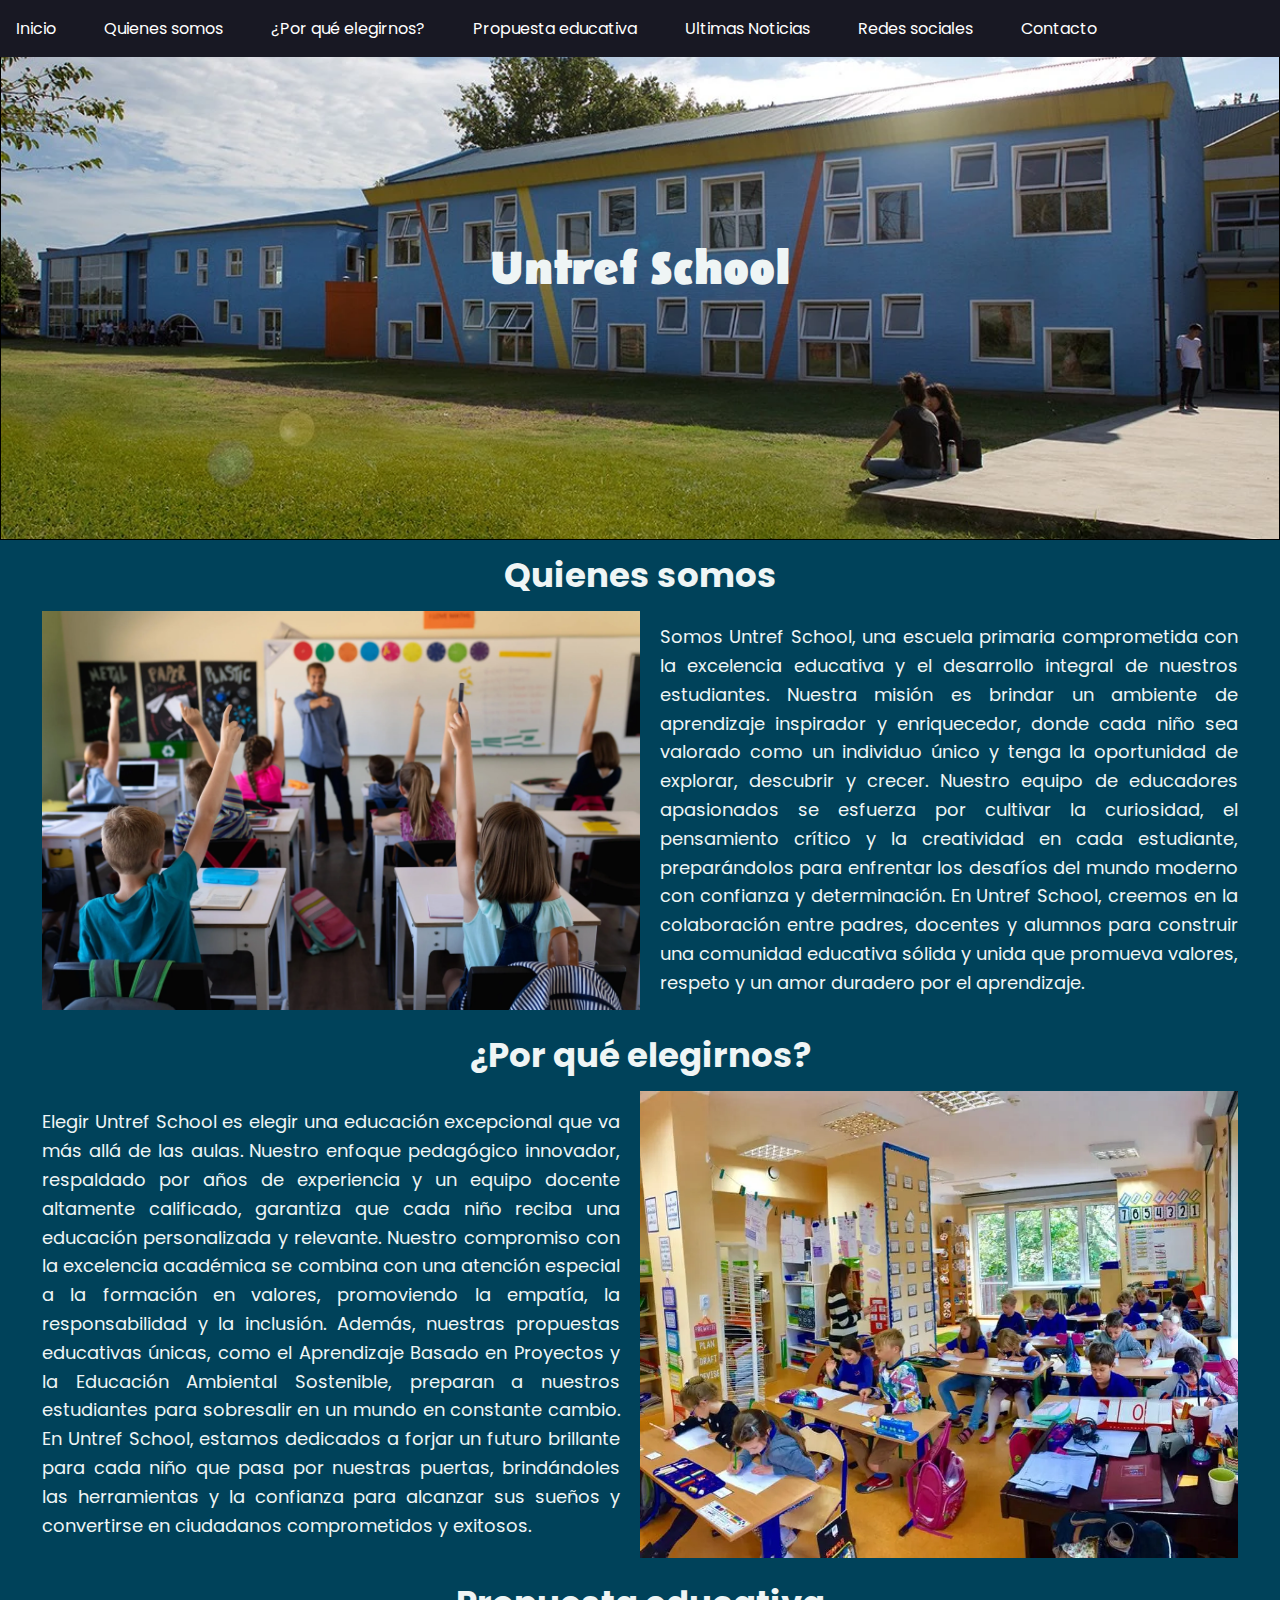
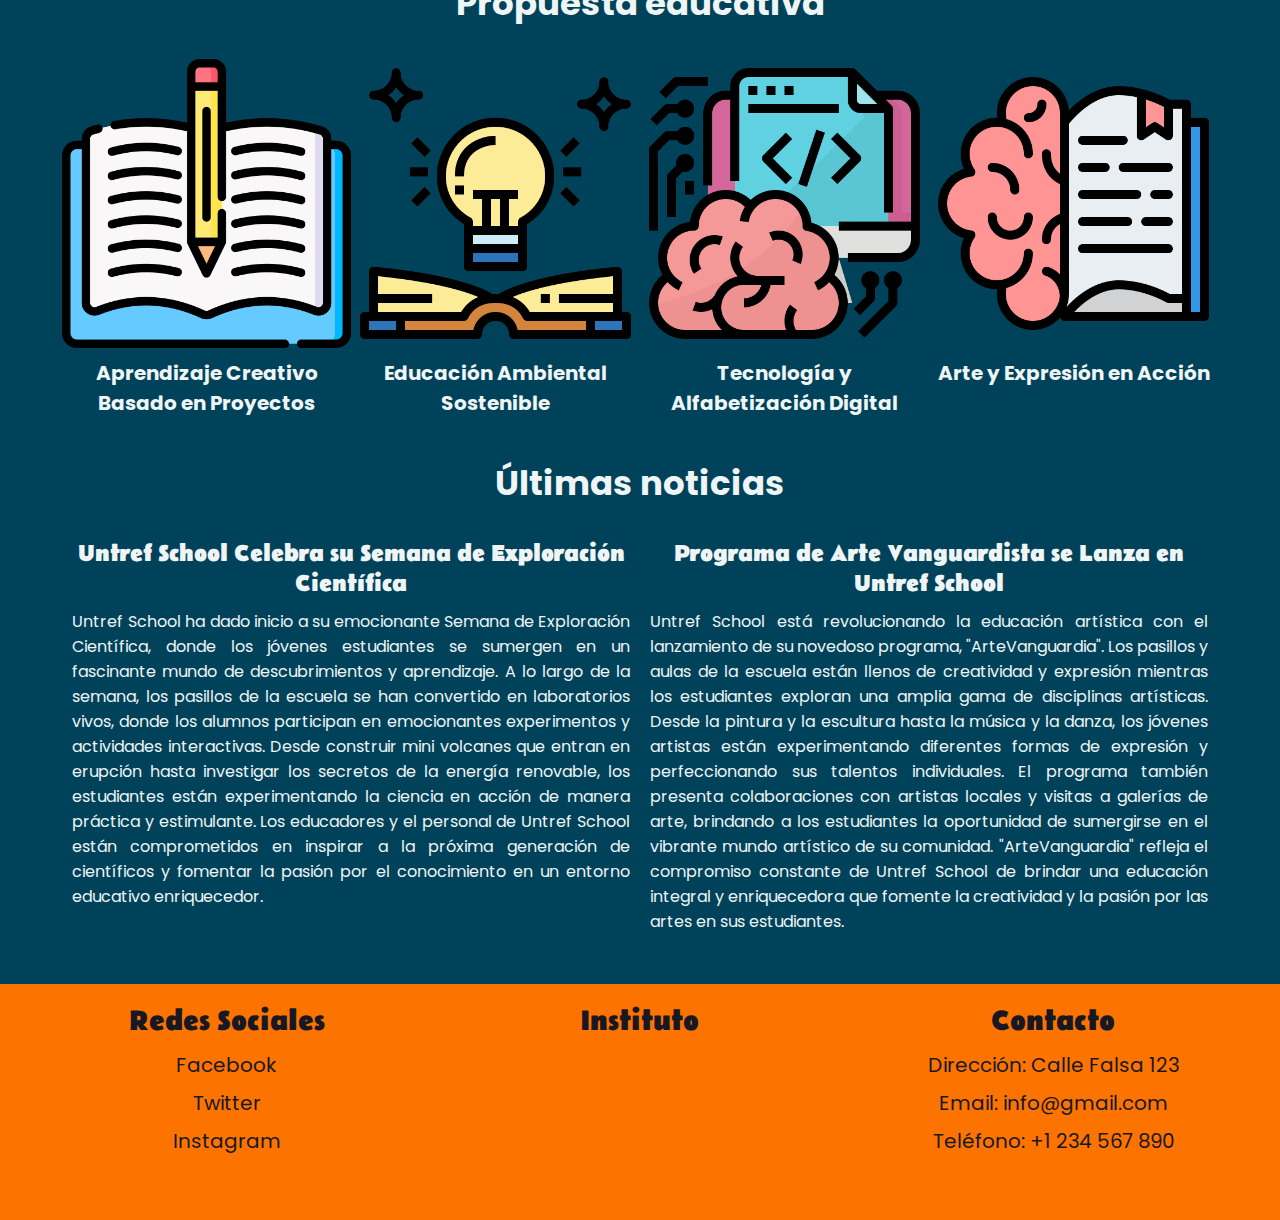
<file: index.html>
<!DOCTYPE html>
<html lang="en">
<head>
    <meta charset="UTF-8">
    <meta name="viewport" content="width=device-width, initial-scale=1.0">
    <title>proyecto_integrador</title>
    <link rel="stylesheet" href="./css/style.css">
    <link rel="icon" href="./multimedia/favicon.webp" sizes="32x32">
    <link rel="preconnect" href="https://fonts.googleapis.com">
    <link rel="preconnect" href="https://fonts.gstatic.com" crossorigin>
    <link href="https://fonts.googleapis.com/css2?family=Belanosima:wght@400;700&family=Poppins:wght@200&display=swap" rel="stylesheet">
<meta name="viewport" content="width=device-width, initial-scale=1.0">
</head>

<body>
<div class="contenedor">
<header class="header" id="inicio">

        <nav class="nav__top">
            <ul class="nav__list">
                <a href="#inicio">Inicio</a>
                <a href="#quienes_somos">Quienes somos</a>
                <a href="#elegirnos">¿Por qué elegirnos?</a>
                <a href="#propuesta_educativa">Propuesta educativa</a>
                <a href="#noticias">Ultimas Noticias</a>
                <a href="#redes">Redes sociales</a>
                <a href="./pages/formulario.html" target="_blank">Contacto</a>
            </ul>
        </nav>

        <section class="banner">
            <div class="banner__data">
                <h1 class="banner__title">Untref School</h1>
            </div>
        </section>
        
</header>

<main>
<div class="main">
    <div class="section">
        <h2 class="section__title" id="quienes_somos">Quienes somos</h2>
        <div class="section__content">
            <img class="section__image" src="./multimedia/quienes_somos.webp" alt="" >
            <p class="section__paragraph">Somos Untref School, una escuela primaria comprometida con la excelencia educativa y el desarrollo integral de nuestros estudiantes. Nuestra misión es brindar un ambiente de aprendizaje inspirador y enriquecedor, donde cada niño sea valorado como un individuo único y tenga la oportunidad de explorar, descubrir y crecer. Nuestro equipo de educadores apasionados se esfuerza por cultivar la curiosidad, el pensamiento crítico y la creatividad en cada estudiante, preparándolos para enfrentar los desafíos del mundo moderno con confianza y determinación. En Untref School, creemos en la colaboración entre padres, docentes y alumnos para construir una comunidad educativa sólida y unida que promueva valores, respeto y un amor duradero por el aprendizaje.</p>
        </div>
    </div>

    <div class="section">
        <h2 class="section__title" id="elegirnos">¿Por qué elegirnos?</h2>
        <div class="section__content">
            <p class="section__paragraph">Elegir Untref School es elegir una educación excepcional que va más allá de las aulas. Nuestro enfoque pedagógico innovador, respaldado por años de experiencia y un equipo docente altamente calificado, garantiza que cada niño reciba una educación personalizada y relevante. Nuestro compromiso con la excelencia académica se combina con una atención especial a la formación en valores, promoviendo la empatía, la responsabilidad y la inclusión. Además, nuestras propuestas educativas únicas, como el Aprendizaje Basado en Proyectos y la Educación Ambiental Sostenible, preparan a nuestros estudiantes para sobresalir en un mundo en constante cambio. En Untref School, estamos dedicados a forjar un futuro brillante para cada niño que pasa por nuestras puertas, brindándoles las herramientas y la confianza para alcanzar sus sueños y convertirse en ciudadanos comprometidos y exitosos.</p>
            <img class="section__image2" src="./multimedia/elegirnos.webp" alt="" >
        </div>
    </div>

    <div class="section">
        <h2 class="section__title" id="propuesta_educativa">Propuesta educativa</h2>
        <div class="propuesta">
            <div class="column">
                <img class="column__image" src="./multimedia/icon1.webp" alt="Imagen 1">
                <h3 class="column__title">Aprendizaje Creativo Basado en Proyectos</h3>
            </div>
            <div class="column">
                <img class="column__image" src="./multimedia/icon2.webp" alt="Imagen 2">
                <h3 class="column__title">Educación Ambiental Sostenible</h3>
            </div>
            <div class="column">
                <img class="column__image" src="./multimedia/icon3.webp" alt="Imagen 3">
                <h3 class="column__title">Tecnología y Alfabetización Digital</h3>
            </div>
            <div class="column">
                <img class="column__image" src="./multimedia/icon4.webp" alt="Imagen 4">
                <h3 class="column__title">Arte y Expresión en Acción</h3>
            </div>
            </div>
    </div>

    <div class="section">
        <h2 class="section__title" id="noticias">Últimas noticias</h2>
        <div class="section2">
            <div class="column2">
                <h3 class="column__title2">Untref School Celebra su Semana de Exploración Científica</h3>
                <p class="column__paragraph">Untref School ha dado inicio a su emocionante Semana de Exploración Científica, donde los jóvenes estudiantes se sumergen en un fascinante mundo de descubrimientos y aprendizaje. A lo largo de la semana, los pasillos de la escuela se han convertido en laboratorios vivos, donde los alumnos participan en emocionantes experimentos y actividades interactivas. Desde construir mini volcanes que entran en erupción hasta investigar los secretos de la energía renovable, los estudiantes están experimentando la ciencia en acción de manera práctica y estimulante. Los educadores y el personal de Untref School están comprometidos en inspirar a la próxima generación de científicos y fomentar la pasión por el conocimiento en un entorno educativo enriquecedor.</p>
            </div>
            <div class="column2">
                <h3 class="column__title2">Programa de Arte Vanguardista se Lanza en Untref School</h3>
                <p class="column__paragraph">Untref School está revolucionando la educación artística con el lanzamiento de su novedoso programa, "ArteVanguardia". Los pasillos y aulas de la escuela están llenos de creatividad y expresión mientras los estudiantes exploran una amplia gama de disciplinas artísticas. Desde la pintura y la escultura hasta la música y la danza, los jóvenes artistas están experimentando diferentes formas de expresión y perfeccionando sus talentos individuales. El programa también presenta colaboraciones con artistas locales y visitas a galerías de arte, brindando a los estudiantes la oportunidad de sumergirse en el vibrante mundo artístico de su comunidad. "ArteVanguardia" refleja el compromiso constante de Untref School de brindar una educación integral y enriquecedora que fomente la creatividad y la pasión por las artes en sus estudiantes.</p>
            </div>
        </div>
    </div>
</div>
</main>

<footer id="redes" >
    <div class="section3">
        <div class="column3">
            <h3 class="column__title3">Redes Sociales</h3>
            <div class="social-links">
                <a href="https://www.facebook.com" target="_blank">Facebook</a>
                <a href="https://www.twitter.com" target="_blank">Twitter</a>
                <a href="https://www.instagram.com" target="_blank">Instagram</a>
            </div>
        </div>
        <div class="column3">
            <h3 class="column__title3">Instituto</h>
            <div class="maps">
                <iframe src="https://www.google.com/maps/embed?pb=!1m18!1m12!1m3!1d26271.722733282415!2d-58.60038558916013!3d-34.60503789999999!2m3!1f0!2f0!3f0!3m2!1i1024!2i768!4f13.1!3m3!1m2!1s0x95bccacb9f8ff113%3A0x22fd08da6711928d!2sUniversidad%20Nacional%20de%20Tres%20de%20Febrero%20-%20Sede%20Caseros%20I!5e0!3m2!1ses!2sar!4v1691002759017!5m2!1ses!2sar" height="15%" style="border:0;" allowfullscreen="" loading="lazy" referrerpolicy="no-referrer-when-downgrade"></iframe>
            </div>
        </div>

        <div class="column3">
            <h3 class="column__title3">Contacto</h3>
            <div class="contact-info">
                <ul class="contact-list">
                    <li>Dirección: Calle Falsa 123</li>
                    <li>Email: info@gmail.com</li>
                    <li>Teléfono: +1 234 567 890</li>
                </ul>
            </div>
        </div>
</footer>
</div>

</body>
</html>
</file>
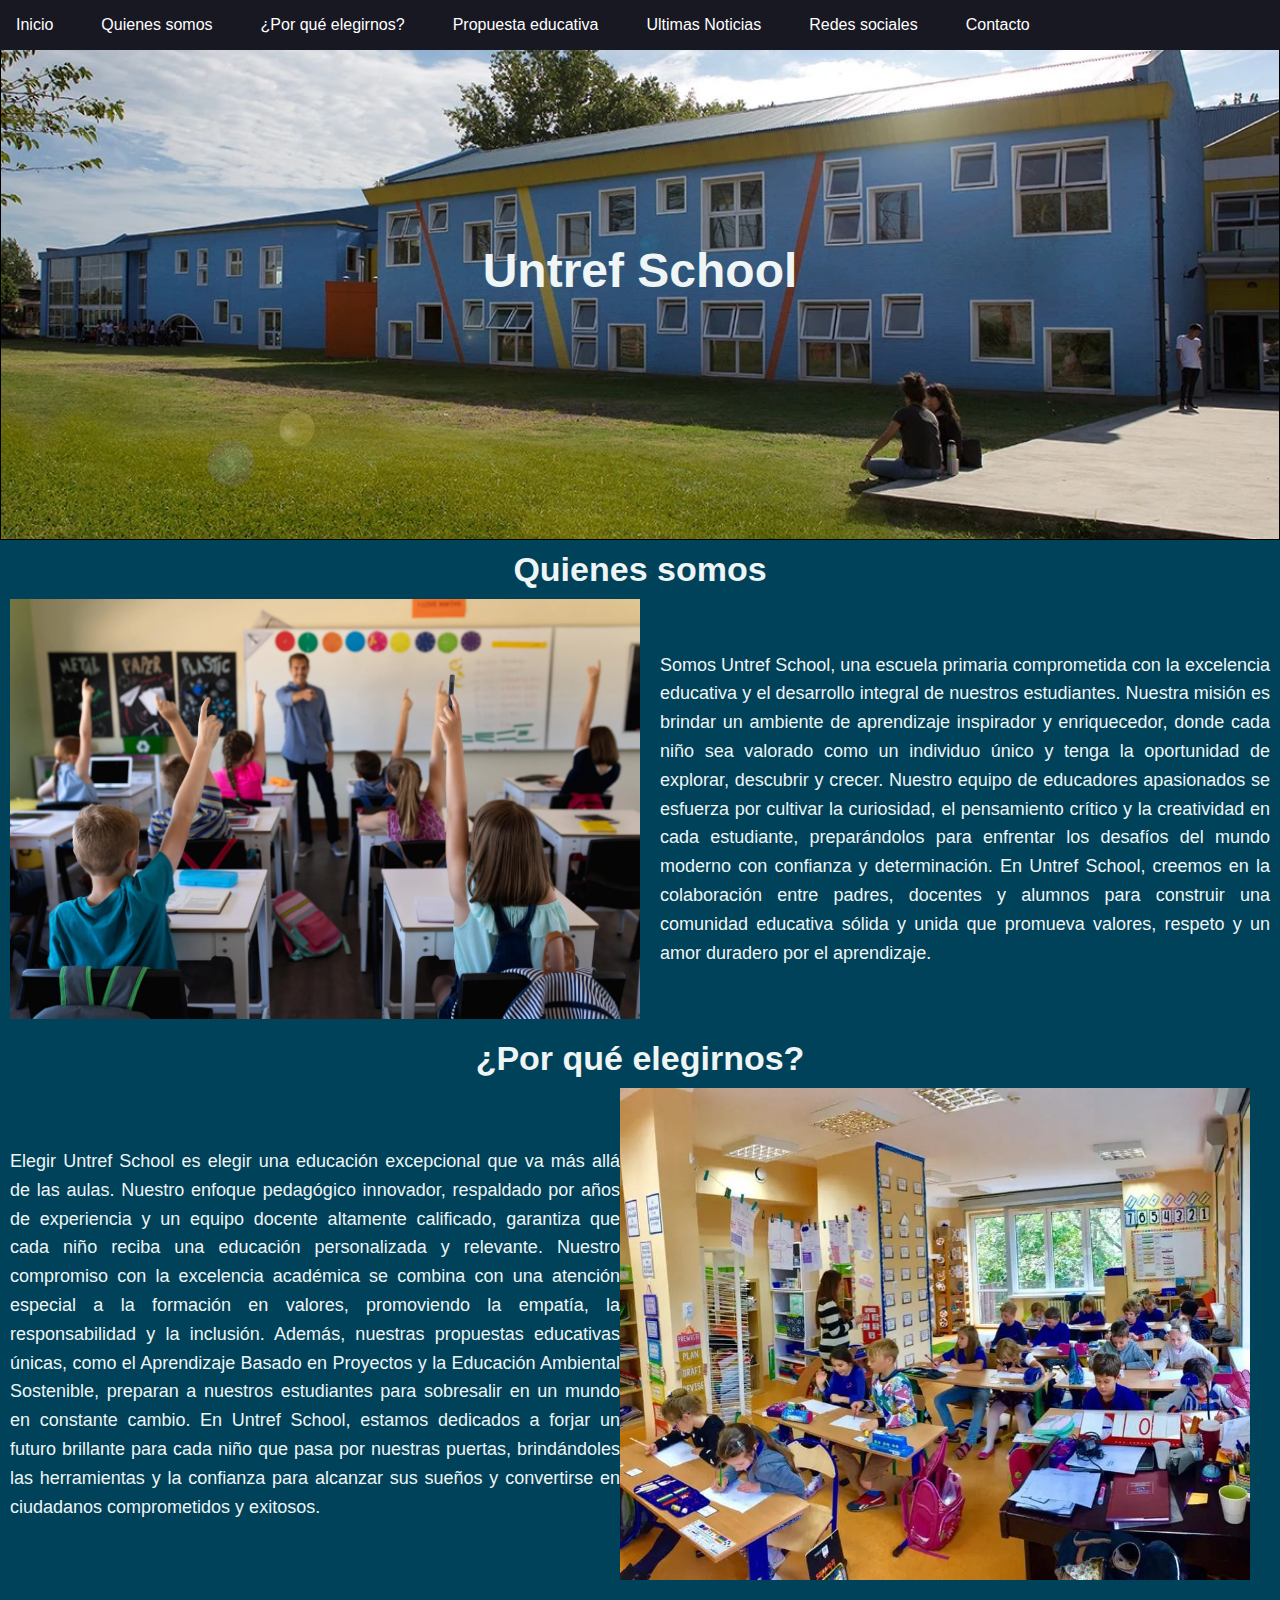
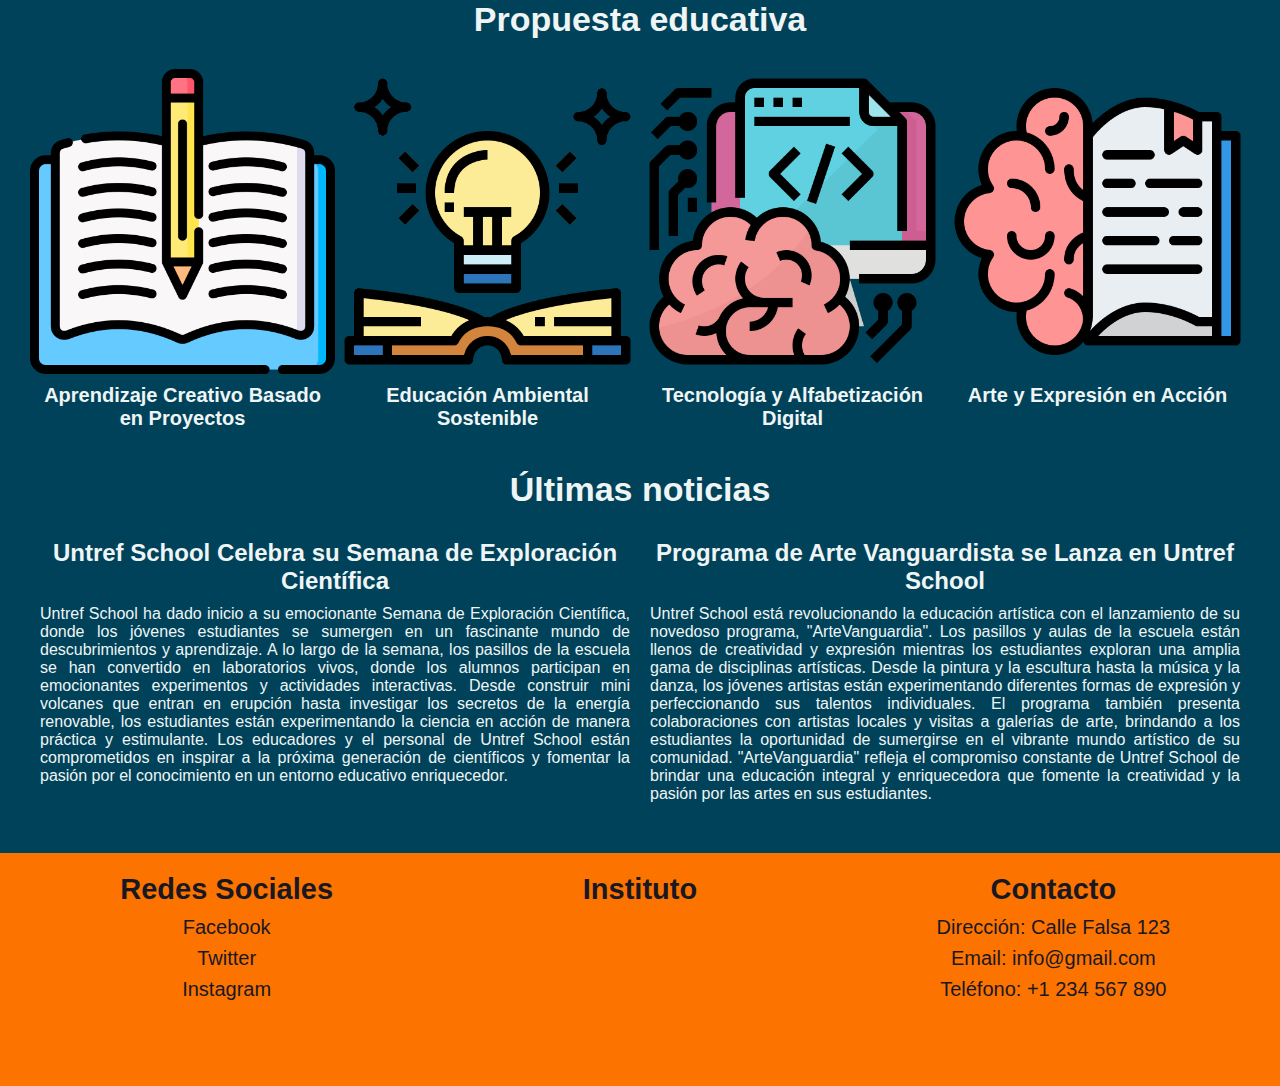
<file: idex.html>
<!DOCTYPE html>
<html lang="en">
<head>
    <meta charset="UTF-8">
    <meta name="viewport" content="width=device-width, initial-scale=1.0">
    <title>proyecto_integrador</title>
    <link rel="stylesheet" href="./css/style.css">
    <link rel="icon" href="./multimedia/favicon.webp" sizes="32x32">

</head>
<body>

<header class="header" id="inicio">

        <nav class="nav__top">
            <ul class="nav__list">
                <a href="#inicio">Inicio</a>
                <a href="#quienes_somos">Quienes somos</a>
                <a href="#elegirnos">¿Por qué elegirnos?</a>
                <a href="#propuesta_educativa">Propuesta educativa</a>
                <a href="#noticias">Ultimas Noticias</a>
                <a href="#redes">Redes sociales</a>
                <a href="./pages/formulario.html" target="_blank">Contacto</a>
            </ul>
        </nav>

        <section class="banner">
            <div class="banner__data">
                <h1 class="banner__title">Untref School</h1>
            </div>
        </section>
        
</header>

<main>

    <div class="section">
        <h2 class="section__title" id="quienes_somos">Quienes somos</h2>
        <div class="section__content">
            <img class="section__image" src="./multimedia/quienes_somos.webp" alt="" >
            <p class="section__paragraph">Somos Untref School, una escuela primaria comprometida con la excelencia educativa y el desarrollo integral de nuestros estudiantes. Nuestra misión es brindar un ambiente de aprendizaje inspirador y enriquecedor, donde cada niño sea valorado como un individuo único y tenga la oportunidad de explorar, descubrir y crecer. Nuestro equipo de educadores apasionados se esfuerza por cultivar la curiosidad, el pensamiento crítico y la creatividad en cada estudiante, preparándolos para enfrentar los desafíos del mundo moderno con confianza y determinación. En Untref School, creemos en la colaboración entre padres, docentes y alumnos para construir una comunidad educativa sólida y unida que promueva valores, respeto y un amor duradero por el aprendizaje.</p>
        </div>
    </div>

    <div class="section">
        <h2 class="section__title" id="elegirnos">¿Por qué elegirnos?</h2>
        <div class="section__content">
            <p class="section__paragraph">Elegir Untref School es elegir una educación excepcional que va más allá de las aulas. Nuestro enfoque pedagógico innovador, respaldado por años de experiencia y un equipo docente altamente calificado, garantiza que cada niño reciba una educación personalizada y relevante. Nuestro compromiso con la excelencia académica se combina con una atención especial a la formación en valores, promoviendo la empatía, la responsabilidad y la inclusión. Además, nuestras propuestas educativas únicas, como el Aprendizaje Basado en Proyectos y la Educación Ambiental Sostenible, preparan a nuestros estudiantes para sobresalir en un mundo en constante cambio. En Untref School, estamos dedicados a forjar un futuro brillante para cada niño que pasa por nuestras puertas, brindándoles las herramientas y la confianza para alcanzar sus sueños y convertirse en ciudadanos comprometidos y exitosos.</p>
            <img class="section__image" src="./multimedia/elegirnos.webp" alt="" >
        </div>
    </div>

    <div class="section">
        <h2 class="section__title" id="propuesta_educativa">Propuesta educativa</h2>
        <div class="propuesta">
            <div class="column">
                <img class="column__image" src="./multimedia/icon1.webp" alt="Imagen 1">
                <h3 class="column__title">Aprendizaje Creativo Basado en Proyectos</h3>
            </div>
            <div class="column">
                <img class="column__image" src="./multimedia/icon2.webp" alt="Imagen 2">
                <h3 class="column__title">Educación Ambiental Sostenible</h3>
            </div>
            <div class="column">
                <img class="column__image" src="./multimedia/icon3.webp" alt="Imagen 3">
                <h3 class="column__title">Tecnología y Alfabetización Digital</h3>
            </div>
            <div class="column">
                <img class="column__image" src="./multimedia/icon4.webp" alt="Imagen 4">
                <h3 class="column__title">Arte y Expresión en Acción</h3>
            </div>
            </div>
    </div>

    <div class="section">
        <h2 class="section__title" id="noticias">Últimas noticias</h2>
        <div class="section2">
            <div class="column2">
                <h3 class="column__title2">Untref School Celebra su Semana de Exploración Científica</h3>
                <p class="column__paragraph">Untref School ha dado inicio a su emocionante Semana de Exploración Científica, donde los jóvenes estudiantes se sumergen en un fascinante mundo de descubrimientos y aprendizaje. A lo largo de la semana, los pasillos de la escuela se han convertido en laboratorios vivos, donde los alumnos participan en emocionantes experimentos y actividades interactivas. Desde construir mini volcanes que entran en erupción hasta investigar los secretos de la energía renovable, los estudiantes están experimentando la ciencia en acción de manera práctica y estimulante. Los educadores y el personal de Untref School están comprometidos en inspirar a la próxima generación de científicos y fomentar la pasión por el conocimiento en un entorno educativo enriquecedor.</p>
            </div>
            <div class="column2">
                <h3 class="column__title2">Programa de Arte Vanguardista se Lanza en Untref School</h3>
                <p class="column__paragraph">Untref School está revolucionando la educación artística con el lanzamiento de su novedoso programa, "ArteVanguardia". Los pasillos y aulas de la escuela están llenos de creatividad y expresión mientras los estudiantes exploran una amplia gama de disciplinas artísticas. Desde la pintura y la escultura hasta la música y la danza, los jóvenes artistas están experimentando diferentes formas de expresión y perfeccionando sus talentos individuales. El programa también presenta colaboraciones con artistas locales y visitas a galerías de arte, brindando a los estudiantes la oportunidad de sumergirse en el vibrante mundo artístico de su comunidad. "ArteVanguardia" refleja el compromiso constante de Untref School de brindar una educación integral y enriquecedora que fomente la creatividad y la pasión por las artes en sus estudiantes.</p>
            </div>
        </div>
    </div>

</main>

<footer id="redes" >

    <div class="section3">
        <div class="column3">
            <h3 class="column__title3">Redes Sociales</h3>
            <div class="social-links">
                <a href="https://www.facebook.com" target="_blank">Facebook</a>
                <a href="https://www.twitter.com" target="_blank">Twitter</a>
                <a href="https://www.instagram.com" target="_blank">Instagram</a>
            </div>
        </div>
        <div class="column3">
            <h3 class="column__title3">Instituto</h>
            <div class="maps">
                <iframe src="https://www.google.com/maps/embed?pb=!1m18!1m12!1m3!1d26271.722733282415!2d-58.60038558916013!3d-34.60503789999999!2m3!1f0!2f0!3f0!3m2!1i1024!2i768!4f13.1!3m3!1m2!1s0x95bccacb9f8ff113%3A0x22fd08da6711928d!2sUniversidad%20Nacional%20de%20Tres%20de%20Febrero%20-%20Sede%20Caseros%20I!5e0!3m2!1ses!2sar!4v1691002759017!5m2!1ses!2sar" height="15%" style="border:0;" allowfullscreen="" loading="lazy" referrerpolicy="no-referrer-when-downgrade"></iframe>
            </div>
        </div>

        <div class="column3">
            <h3 class="column__title3">Contacto</h3>
            <div class="contact-info">
                <ul class="contact-list">
                    <li>Dirección: Calle Falsa 123</li>
                    <li>Email: info@gmail.com</li>
                    <li>Teléfono: +1 234 567 890</li>
                </ul>
            </div>
        </div>

</footer>

</body>
</html>
</file>
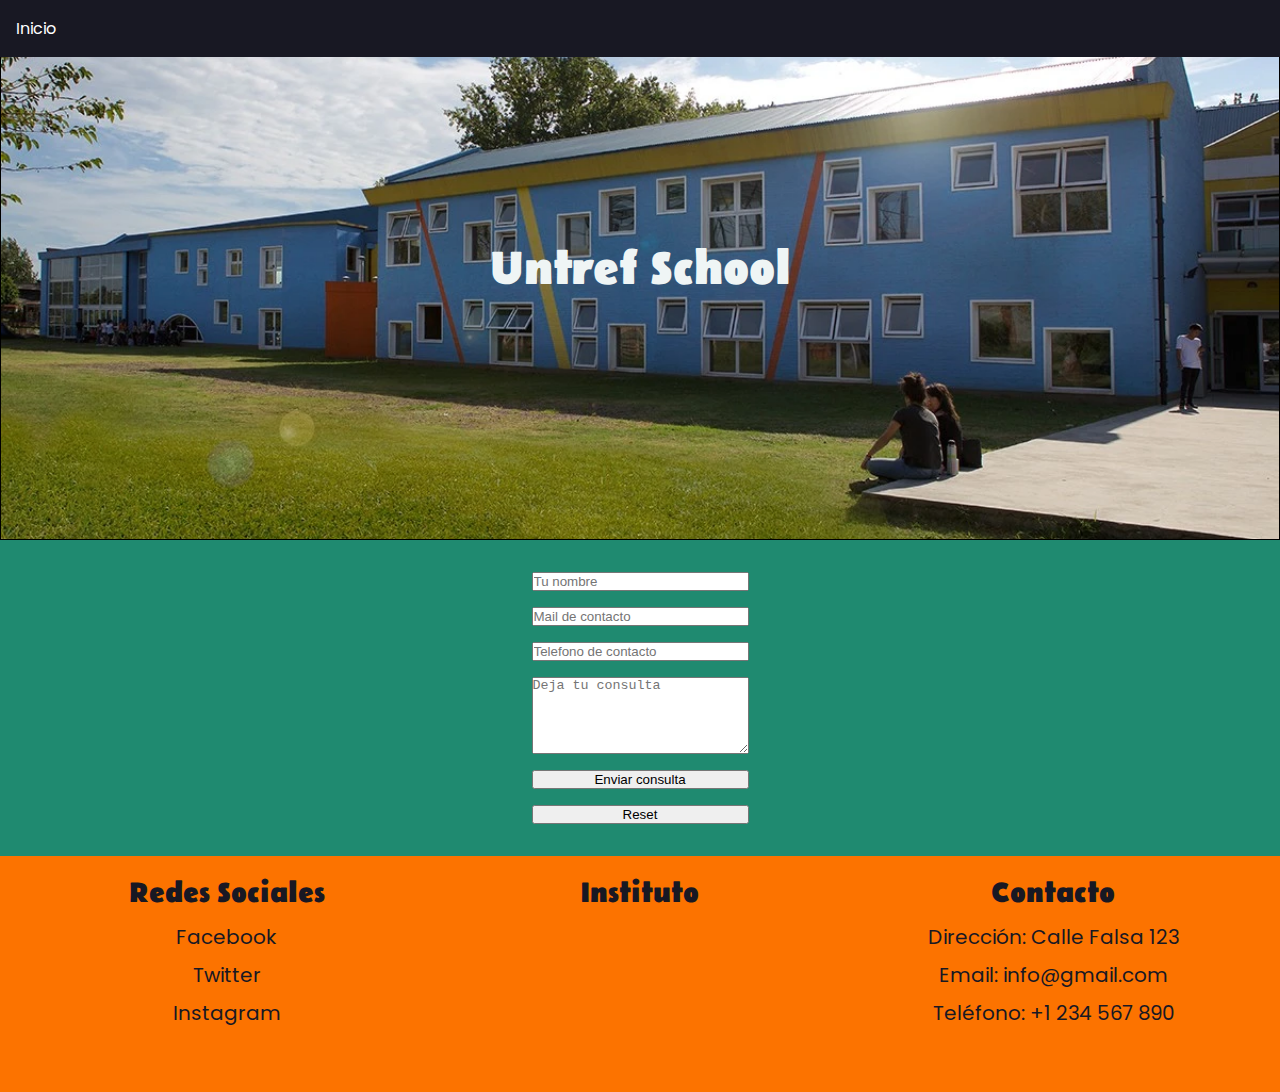
<file: pages/formulario.html>
<!DOCTYPE html>
<html lang="en">
<head>
    <meta charset="UTF-8">
    <meta name="viewport" content="width=device-width, initial-scale=1.0">
    <title>formulario</title>
    <link rel="stylesheet" href="../css/style.css">
    <link rel="icon" href="../multimedia/favicon.webp" sizes="32x32">
    <link href="https://fonts.googleapis.com/css2?family=Belanosima:wght@400;700&family=Poppins:wght@200&display=swap" rel="stylesheet">

</head>
<body>

    <header class="header" id="inicio">

        <nav class="nav__top">
            <ul class="nav__list">
                <a href="../index.html">Inicio</a>
            </ul>
        </nav>

        <section class="banner">
            <div class="banner__data">
                <h1 class="banner__title">Untref School</h1>
            </div>
        </section>
        
</header>

<main class="container">
    
    <section class="row">
        <div class="form">
            <form action="https://formsubmit.co/ju4n113@gmail.com" method="POST">
                <input type="hidden" name="_subject" value="Nuevo mensaje de contacto (formulario proyecto integrador)">
                <input type="hidden" name="_template" value="table">
                <input type="text" name="nombre" placeholder="Tu nombre" maxlength="30" minlength="6" required>
                <input type="email" name="email" placeholder="Mail de contacto" required>
                <input type="tel" name="telefono" placeholder="Telefono de contacto">
                <textarea name="consulta" cols="25%" rows="5%" placeholder="Deja tu consulta"></textarea>
                <input type="submit" value="Enviar consulta">
                <input type="reset">
            </form>
        </div>
    </section>
</main>

<footer id="redes" >

    <div class="section3">
        <div class="column3">
            <h3 class="column__title3">Redes Sociales</h3>
            <div class="social-links">
                <a href="https://www.facebook.com" target="_blank">Facebook</a>
                <a href="https://www.twitter.com" target="_blank">Twitter</a>
                <a href="https://www.instagram.com" target="_blank">Instagram</a>
            </div>
        </div>
        <div class="column3">
            <h3 class="column__title3">Instituto</h>
            <div class="maps">
                <iframe src="https://www.google.com/maps/embed?pb=!1m18!1m12!1m3!1d26271.722733282415!2d-58.60038558916013!3d-34.60503789999999!2m3!1f0!2f0!3f0!3m2!1i1024!2i768!4f13.1!3m3!1m2!1s0x95bccacb9f8ff113%3A0x22fd08da6711928d!2sUniversidad%20Nacional%20de%20Tres%20de%20Febrero%20-%20Sede%20Caseros%20I!5e0!3m2!1ses!2sar!4v1691002759017!5m2!1ses!2sar" height="15%" style="border:0;" allowfullscreen="" loading="lazy" referrerpolicy="no-referrer-when-downgrade"></iframe>
            </div>
        </div>

        <div class="column3">
            <h3 class="column__title3">Contacto</h3>
            <div class="contact-info">
                <ul class="contact-list">
                    <li>Dirección: Calle Falsa 123</li>
                    <li>Email: info@gmail.com</li>
                    <li>Teléfono: +1 234 567 890</li>
                </ul>
            </div>
        </div>

</footer>

</body>
</html>
</file>
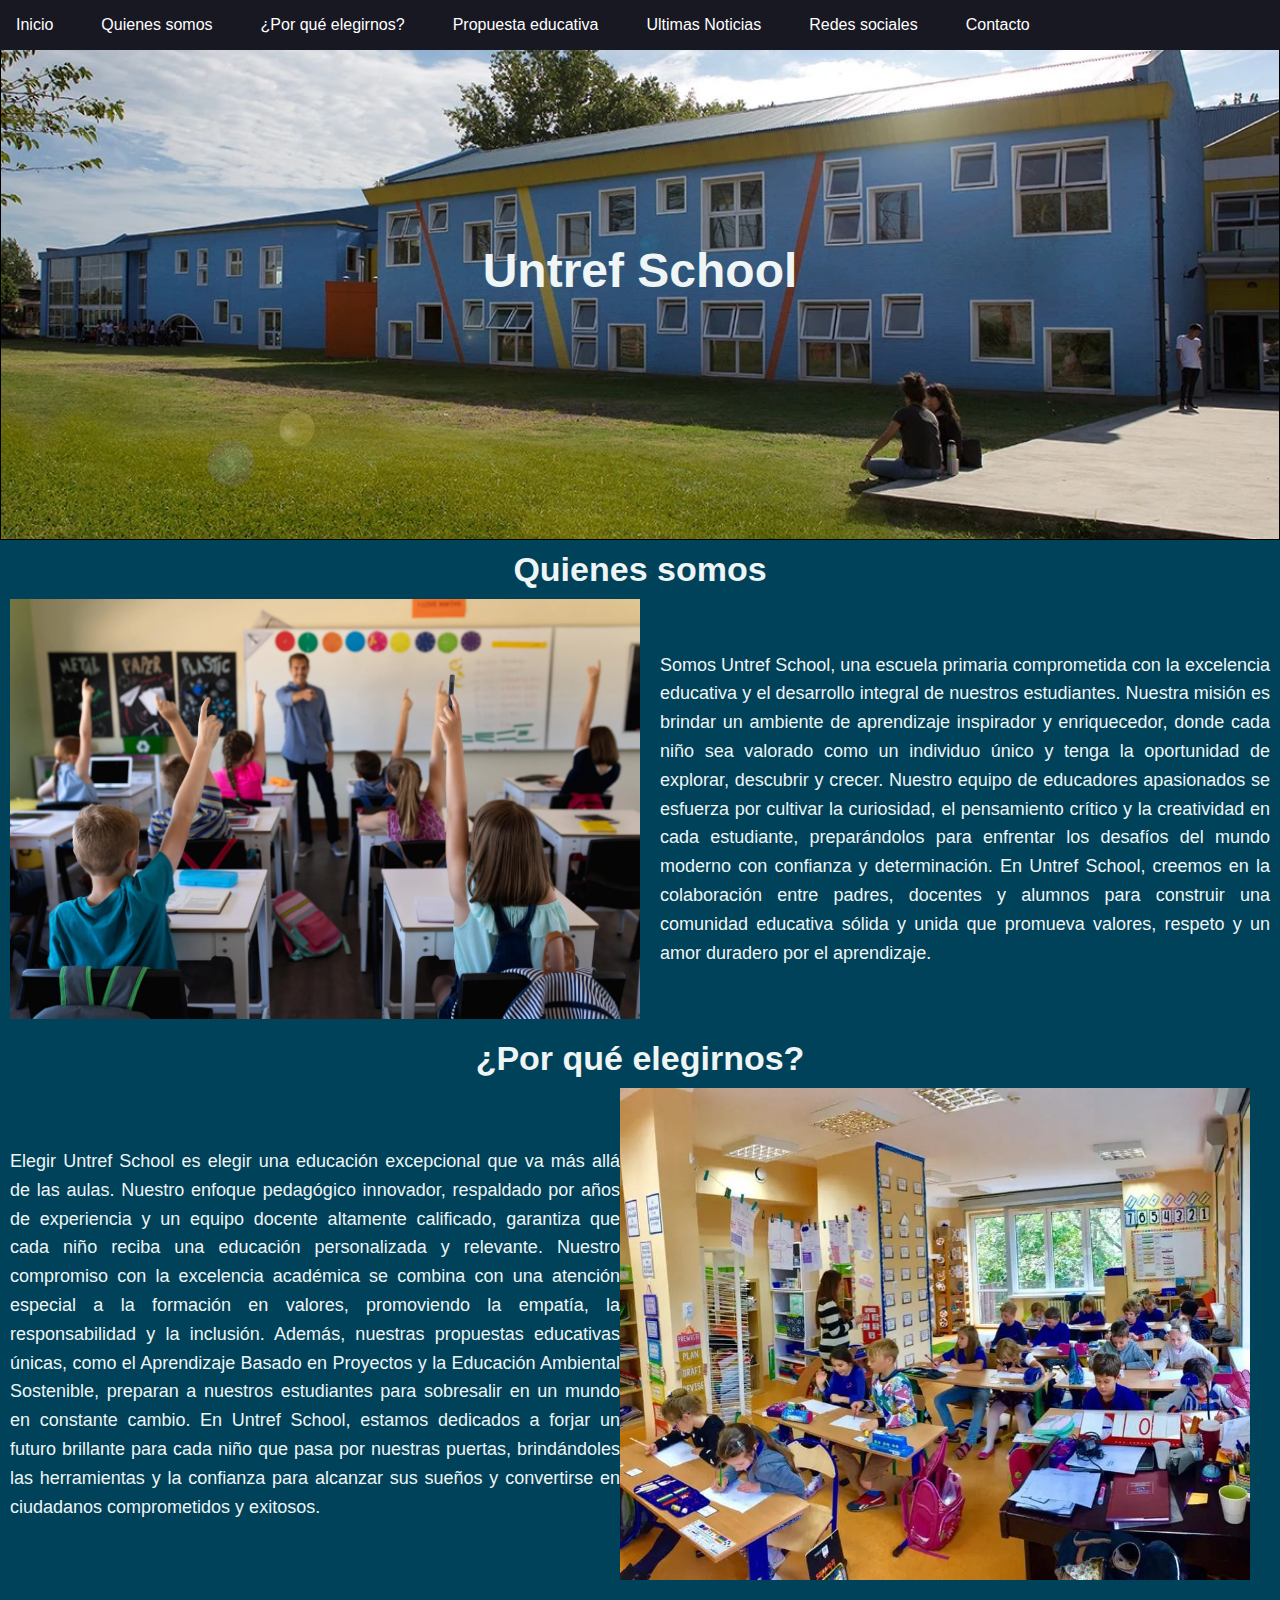
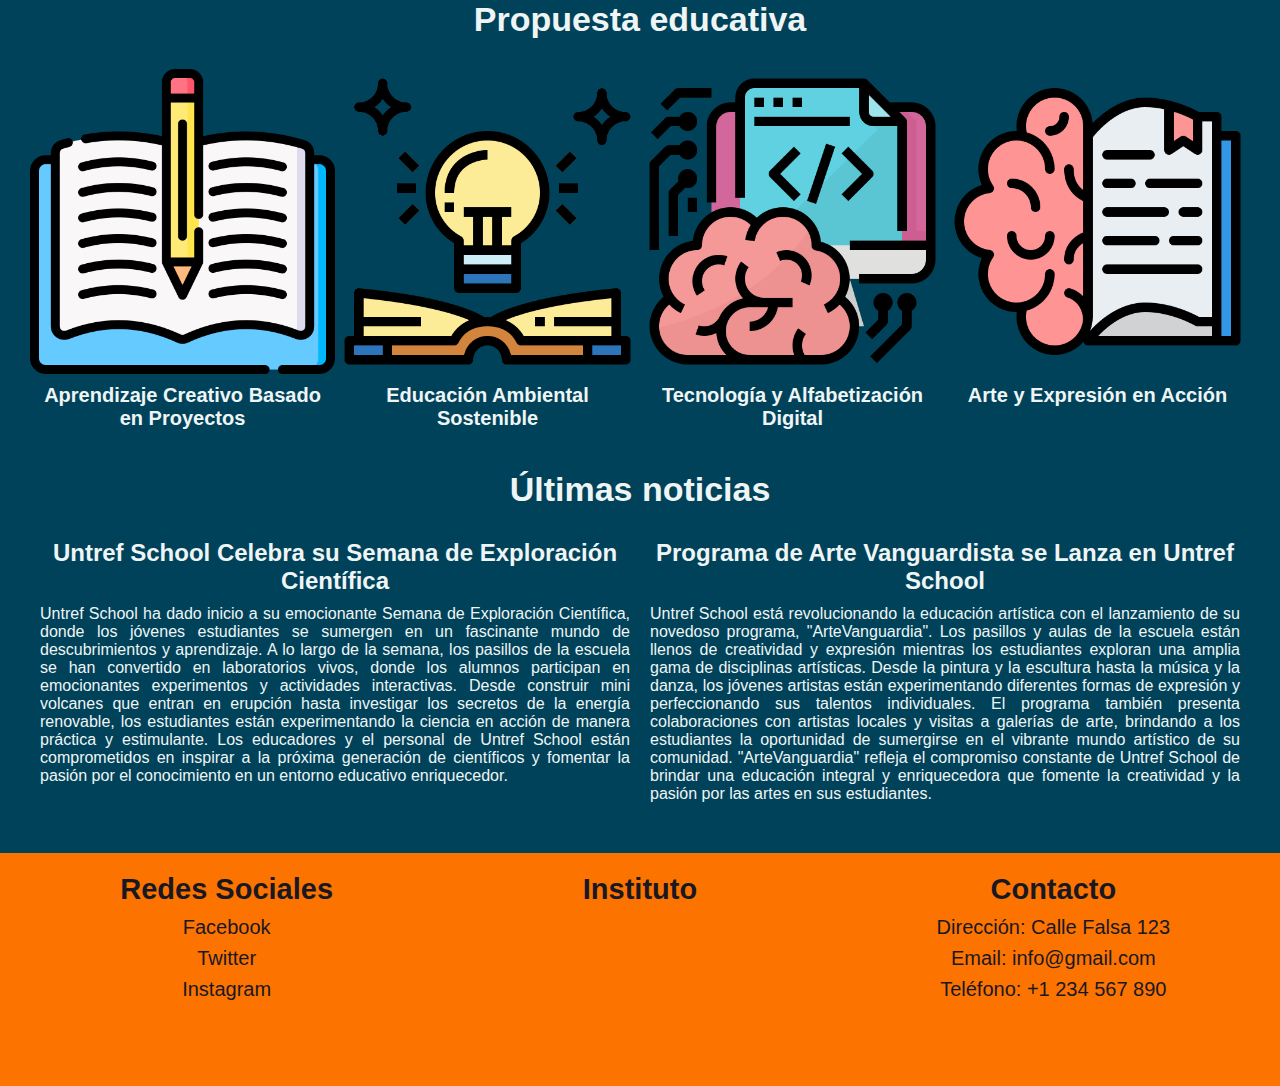
<file: pages/idex.html>
<!DOCTYPE html>
<html lang="en">
<head>
    <meta charset="UTF-8">
    <meta name="viewport" content="width=device-width, initial-scale=1.0">
    <title>proyecto_integrador</title>
    <link rel="stylesheet" href="../css/style.css">
    <link rel="icon" href="../multimedia/favicon.webp" sizes="32x32">

</head>
<body>

<header class="header" id="inicio">

        <nav class="nav__top">
            <ul class="nav__list">
                <a href="#inicio">Inicio</a>
                <a href="#quienes_somos">Quienes somos</a>
                <a href="#elegirnos">¿Por qué elegirnos?</a>
                <a href="#propuesta_educativa">Propuesta educativa</a>
                <a href="#noticias">Ultimas Noticias</a>
                <a href="#redes">Redes sociales</a>
                <a href="../pages/formulario.html" target="_blank">Contacto</a>
            </ul>
        </nav>

        <section class="banner">
            <div class="banner__data">
                <h1 class="banner__title">Untref School</h1>
            </div>
        </section>
        
</header>

<main>

    <div class="section">
        <h2 class="section__title" id="quienes_somos">Quienes somos</h2>
        <div class="section__content">
            <img class="section__image" src="../multimedia/quienes_somos.webp" alt="" >
            <p class="section__paragraph">Somos Untref School, una escuela primaria comprometida con la excelencia educativa y el desarrollo integral de nuestros estudiantes. Nuestra misión es brindar un ambiente de aprendizaje inspirador y enriquecedor, donde cada niño sea valorado como un individuo único y tenga la oportunidad de explorar, descubrir y crecer. Nuestro equipo de educadores apasionados se esfuerza por cultivar la curiosidad, el pensamiento crítico y la creatividad en cada estudiante, preparándolos para enfrentar los desafíos del mundo moderno con confianza y determinación. En Untref School, creemos en la colaboración entre padres, docentes y alumnos para construir una comunidad educativa sólida y unida que promueva valores, respeto y un amor duradero por el aprendizaje.</p>
        </div>
    </div>

    <div class="section">
        <h2 class="section__title" id="elegirnos">¿Por qué elegirnos?</h2>
        <div class="section__content">
            <p class="section__paragraph">Elegir Untref School es elegir una educación excepcional que va más allá de las aulas. Nuestro enfoque pedagógico innovador, respaldado por años de experiencia y un equipo docente altamente calificado, garantiza que cada niño reciba una educación personalizada y relevante. Nuestro compromiso con la excelencia académica se combina con una atención especial a la formación en valores, promoviendo la empatía, la responsabilidad y la inclusión. Además, nuestras propuestas educativas únicas, como el Aprendizaje Basado en Proyectos y la Educación Ambiental Sostenible, preparan a nuestros estudiantes para sobresalir en un mundo en constante cambio. En Untref School, estamos dedicados a forjar un futuro brillante para cada niño que pasa por nuestras puertas, brindándoles las herramientas y la confianza para alcanzar sus sueños y convertirse en ciudadanos comprometidos y exitosos.</p>
            <img class="section__image" src="../multimedia/elegirnos.webp" alt="" >
        </div>
    </div>

    <div class="section">
        <h2 class="section__title" id="propuesta_educativa">Propuesta educativa</h2>
        <div class="propuesta">
            <div class="column">
                <img class="column__image" src="../multimedia/icon1.webp" alt="Imagen 1">
                <h3 class="column__title">Aprendizaje Creativo Basado en Proyectos</h3>
            </div>
            <div class="column">
                <img class="column__image" src="../multimedia/icon2.webp" alt="Imagen 2">
                <h3 class="column__title">Educación Ambiental Sostenible</h3>
            </div>
            <div class="column">
                <img class="column__image" src="../multimedia/icon3.webp" alt="Imagen 3">
                <h3 class="column__title">Tecnología y Alfabetización Digital</h3>
            </div>
            <div class="column">
                <img class="column__image" src="../multimedia/icon4.webp" alt="Imagen 4">
                <h3 class="column__title">Arte y Expresión en Acción</h3>
            </div>
            </div>
    </div>

    <div class="section">
        <h2 class="section__title" id="noticias">Últimas noticias</h2>
        <div class="section2">
            <div class="column2">
                <h3 class="column__title2">Untref School Celebra su Semana de Exploración Científica</h3>
                <p class="column__paragraph">Untref School ha dado inicio a su emocionante Semana de Exploración Científica, donde los jóvenes estudiantes se sumergen en un fascinante mundo de descubrimientos y aprendizaje. A lo largo de la semana, los pasillos de la escuela se han convertido en laboratorios vivos, donde los alumnos participan en emocionantes experimentos y actividades interactivas. Desde construir mini volcanes que entran en erupción hasta investigar los secretos de la energía renovable, los estudiantes están experimentando la ciencia en acción de manera práctica y estimulante. Los educadores y el personal de Untref School están comprometidos en inspirar a la próxima generación de científicos y fomentar la pasión por el conocimiento en un entorno educativo enriquecedor.</p>
            </div>
            <div class="column2">
                <h3 class="column__title2">Programa de Arte Vanguardista se Lanza en Untref School</h3>
                <p class="column__paragraph">Untref School está revolucionando la educación artística con el lanzamiento de su novedoso programa, "ArteVanguardia". Los pasillos y aulas de la escuela están llenos de creatividad y expresión mientras los estudiantes exploran una amplia gama de disciplinas artísticas. Desde la pintura y la escultura hasta la música y la danza, los jóvenes artistas están experimentando diferentes formas de expresión y perfeccionando sus talentos individuales. El programa también presenta colaboraciones con artistas locales y visitas a galerías de arte, brindando a los estudiantes la oportunidad de sumergirse en el vibrante mundo artístico de su comunidad. "ArteVanguardia" refleja el compromiso constante de Untref School de brindar una educación integral y enriquecedora que fomente la creatividad y la pasión por las artes en sus estudiantes.</p>
            </div>
        </div>
    </div>

</main>

<footer id="redes" >

    <div class="section3">
        <div class="column3">
            <h3 class="column__title3">Redes Sociales</h3>
            <div class="social-links">
                <a href="https://www.facebook.com" target="_blank">Facebook</a>
                <a href="https://www.twitter.com" target="_blank">Twitter</a>
                <a href="https://www.instagram.com" target="_blank">Instagram</a>
            </div>
        </div>
        <div class="column3">
            <h3 class="column__title3">Instituto</h>
            <div class="maps">
                <iframe src="https://www.google.com/maps/embed?pb=!1m18!1m12!1m3!1d26271.722733282415!2d-58.60038558916013!3d-34.60503789999999!2m3!1f0!2f0!3f0!3m2!1i1024!2i768!4f13.1!3m3!1m2!1s0x95bccacb9f8ff113%3A0x22fd08da6711928d!2sUniversidad%20Nacional%20de%20Tres%20de%20Febrero%20-%20Sede%20Caseros%20I!5e0!3m2!1ses!2sar!4v1691002759017!5m2!1ses!2sar" height="15%" style="border:0;" allowfullscreen="" loading="lazy" referrerpolicy="no-referrer-when-downgrade"></iframe>
            </div>
        </div>

        <div class="column3">
            <h3 class="column__title3">Contacto</h3>
            <div class="contact-info">
                <ul class="contact-list">
                    <li>Dirección: Calle Falsa 123</li>
                    <li>Email: info@gmail.com</li>
                    <li>Teléfono: +1 234 567 890</li>
                </ul>
            </div>
        </div>

</footer>

</body>
</html>
</file>
<file: css/style.css>
*{
    margin: 0;
    padding: 0;
    box-sizing: border-box;
}

:root{
    --color-uno:  #FC7300;
    --color-dos:  #1F8A70;
    --color-tres:  #00425A;
    --color-cuatro: #181823;
    --color-cinco: #EFF5F5; 
}

.contenedor{
    width: 100%;
    margin: 0 auto;
    overflow: hidden;
    background-color: var(--color-tres);
}

/* Header */

.nav__top{
    width: 100%;
    display: flex;
    justify-content:space-between ;
    background-color: var(--color-cuatro);
    padding: 1rem;
    position: fixed;
    top: 0;
    z-index: 1000;
    overflow-x: auto;
    scrollbar-width: none; 
    -ms-overflow-style: none; 
}
.nav__top::-webkit-scrollbar {
    width: 0; 
    height: 0; 
}


.nav__top a {
    text-decoration: none;
    color: white;
}

.nav__list{
    display: flex;
    list-style: none;
    gap: 3rem;
    text-decoration: none;
    color: var(--color-cinco);
    text-decoration: none;
    text-transform: none;
    text-decoration-line: none;
    font-family: 'Poppins', sans-serif;

}


.nav__bottom{
    display: flex;
    flex-direction: column;
    align-items: center;
    padding: 1rem;
    gap: 2rem;
}

.banner{
    border: 1px solid;
    background-image: url(../multimedia/titulo_untref.webp);
    background-size: cover;
    background-repeat: no-repeat;
    background-position: center center;
    height: 60vh;
    padding: 40px;
    display: flex;
    justify-content: center;
    align-items: center;

}

.banner__data{
    padding: 50px;
    color: var(--color-cinco);
    display: flex;
    flex-direction: column;
    align-items: center;
}

.banner__title{
    font-size: 3rem;
    font-weight: bolder;
    font-family: 'Belanosima', sans-serif;
}


/* Main */

.main{
    width: 95%;
    margin: 0 auto;
    overflow: hidden;
    background-color: var(--color-tres);
}

.section {
    display: flex;
    flex-direction: column;
    align-items: center;
    padding: 10px;
    background-color: var(--color-tres);
    overflow-x: auto;
    scrollbar-width: none; 
    -ms-overflow-style: none; 
}
.section::-webkit-scrollbar {
    width: 0; 
    height: 0; 
}


.section__title {
    font-size: 34px;
    color: var(--color-cinco);
    margin-bottom: 10px;
    font-family: 'Poppins', sans-serif;
}

.section__content {
    display: flex;
    flex-direction: row;
    align-items: center;
}

.section__image {
    max-width: 50%;
    margin-right: 20px;
}

.section__image2 {
    max-width: 50%;
    margin-left: 20px;
}

.section__paragraph {
    font-size: 18px;
    color: var(--color-cinco);
    line-height: 1.6;
    max-width: 50%;
    text-align: justify;
    font-family: 'Poppins', sans-serif;
}


.propuesta {
    display: flex;
    justify-content: space-between; 
    padding: 20px;
}


.column {
    flex: 1; 
    display: flex;
    flex-direction: column;
    align-items: center;
}


.column__image {
    max-width: 100%; 
    margin-bottom: 10px; 
}


.column__title {
    font-size: 20px;
    color: var(--color-cinco);
    text-align: center;
    font-family: 'Poppins', sans-serif;
}



.section2 {
    display: flex;
    justify-content: space-between;
    padding: 20px;
}


.column2 {
    flex: 1;
    display: flex;
    flex-direction: column;
    align-items: center;
    text-align: center;
    margin: 0 10px; 
}


.column__title2 {
    font-size: 24px;
    color: var(--color-cinco);
    margin-bottom: 10px;
    font-family: 'Belanosima', sans-serif;
}


.column__paragraph {
    font-size: 16px;
    color: var(--color-cinco);
    text-align: center;
    margin-bottom: 20px;
    text-align: justify;
    font-family: 'Poppins', sans-serif;
}

/* Footer */

.section3 {
    display: flex;
    justify-content: space-between; 
    padding: 20px;
    background-color: var(--color-uno);
    overflow-x: auto;
    scrollbar-width: none; 
    -ms-overflow-style: none; 
}
.section3::-webkit-scrollbar {
    width: 0; 
    height: 0; 
}



.column3 {
    flex: 1;
    display: flex;
    flex-direction: column;
    align-items: center;
    text-align: center;
}

.column__title3 {
    font-size: 24px;
    color: var(--color-cuatro);
    margin-bottom: 10px;
}

.social-links {
    display: flex;
    flex-direction: column;
    align-items: center;
    font-size: 20px;
    color: var(--color-cuatro);
    margin-bottom: 10px;
    font-family: 'Poppins', sans-serif;
}

.social-links a {
    text-decoration: none;
    color: var(--color-cuatro);
    margin-bottom: 0.5rem;
}

.maps {
    display: flex;
    flex-direction: column;
    align-items: center;
    max-width: 100%;
}

.contact-info {
    display: flex;
    flex-direction: column;
    align-items: center;
}

.contact-list {
    list-style-type: none;
    padding: 0;
    margin: 0;
    text-align: center;
    font-size: 20px;
    color: var(--color-cuatro);
    margin-bottom: 10px;
    font-family: 'Poppins', sans-serif;

}

.contact-list li {
    margin-bottom: 0.5rem;
}









.container {
    display: flex;
    justify-content: center;
    align-items: center;
    background-color: var(--color-dos);
}

.row {
    display: flex;
    flex-direction: column;
    align-items: center;
    gap: 1rem;
}

.column-100 {
    width: 100%;
    text-align: center;
}

form {
    width: 100%;
    display: flex;
    flex-direction: column;
    gap: 1rem;
    margin-top: 2rem;
    margin-bottom: 2rem;
}

form input,
form textarea {
    width: 100%;
}

.column__title3 {
    font-size: 29px;
    color: var(--color-cuatro);
    margin-bottom: 10px;
    font-family: 'Belanosima', sans-serif;
}


@media screen and (max-width: 320px){
    .section__content{
        flex-direction: column;
    }

    .section__image{
        max-width: 100%;
    }

    .section__image2{
        max-width: 100%;
    }

    .section__title{
        max-width: 100%;
    }

    .section__paragraph{
        max-width: 100%;
    }

    .propuesta{
        flex-direction: column;
    }

    .section2{
        flex-direction: column;
    }

    .section3{
        flex-direction: column;
    }
}

@media screen and (max-width: 768px){
    .section__content{
        flex-direction: column;
    }

    .section__image{
        max-width: 100%;
    }

    .section__image2{
        max-width: 100%;
    }

    .section__title{
        max-width: 100%;
    }

    .section__paragraph{
        max-width: 100%;
    }

    .section2{
        flex-direction: column;
    }

    .contact-list {
    max-width: 80%;
    
    }

    form {
        max-width: 80%;
    }

}
</file>
